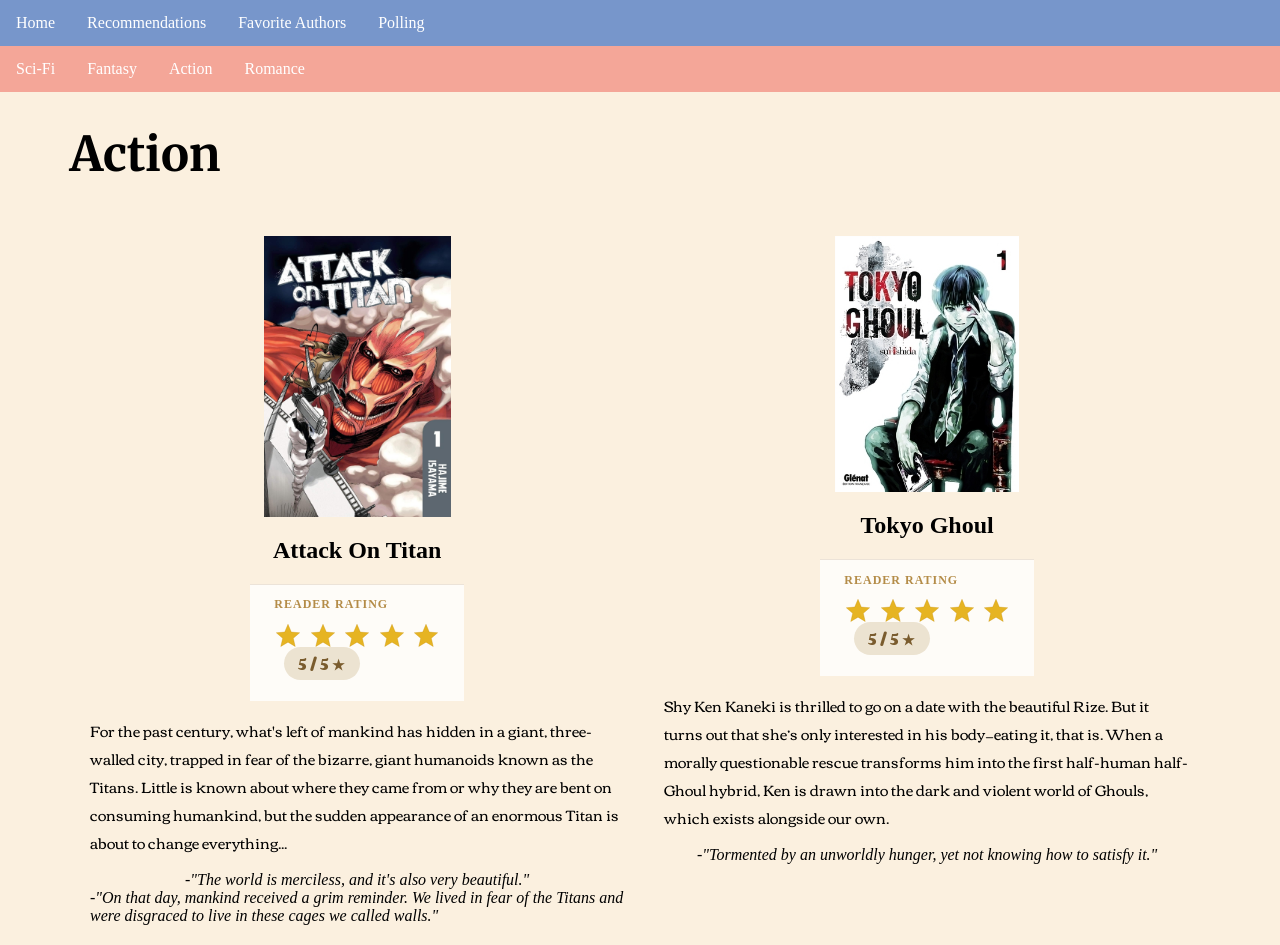
<file: action.html>
<!DOCTYPE html>
<html lang="en">
	<head>
		<meta charset="UTF-8">
		<meta name="viewport" content="width=device-width, initial-scale=1.0">
		<title>Title</title>
		<link rel="preconnect" href="https://fonts.googleapis.com">
		<link rel="preconnect" href="https://fonts.gstatic.com" crossorigin>
		<link href="https://fonts.googleapis.com/css2?family=Corben:wght@400;700&family=Merriweather:ital,opsz,wght@0,18..144,300..900;1,18..144,300..900&display=swap" rel="stylesheet">

		<link rel="stylesheet" href="styles.css">
		<link rel="stylesheet" href="layout.css">
	</head>
	<body>
		<header>
			<nav class="horizontal">
				<ul>
					<li><a href="index.html">Home</a></li>
					<li><a href="recommendations.html">Recommendations</a></li>
					<li><a href="favoriteAuthors.html">Favorite Authors</a></li>
					<li><a href="polling.html">Polling</a></li>
				</ul>
			</nav>
			<nav class="genres">
				<ul>
					<li><a href="scifi.html">Sci-Fi</a></li>
					<li><a href="fantasy.html">Fantasy</a></li>
					<li><a href="action.html">Action</a></li>
					<li><a href="romance.html">Romance</a></li>
				</ul>
			</nav>
		</header>
		<h1>Action</h1>
		<div class="content">
			<div class="description">
				<img src="aot.jpg">
				<h2>Attack On Titan</h2>
				<div class="rating-section">
					<div class="rating-label">READER RATING</div>
					<div class="stars-display" data-rating="5"></div>
            	</div>
				<p>For the past century, what's left of mankind has hidden in a giant, three-walled city, trapped in fear of the bizarre, giant humanoids known as the Titans. Little is known about where they came from or why they are bent on consuming humankind, but the sudden appearance of an enormous Titan is about to change everything...</p>
				<i>-"The world is merciless, and it's also very beautiful."</i>
				<i>-"On that day, mankind received a grim reminder. We lived in fear of the Titans and were disgraced to live in these cages we called walls."</i>
			</div>
			<div class="description">
				<img src="tokyo_ghoul.jpg">
				<h2>Tokyo Ghoul</h2>
				<div class="rating-section">
					<div class="rating-label">READER RATING</div>
					<div class="stars-display" data-rating="5"></div>
            	</div>
				<p>Shy Ken Kaneki is thrilled to go on a date with the beautiful Rize. But it turns out that she’s only interested in his body—eating it, that is. When a morally questionable rescue transforms him into the first half-human half-Ghoul hybrid, Ken is drawn into the dark and violent world of Ghouls, which exists alongside our own.</p>
				<i>-"Tormented by an unworldly hunger, yet not knowing how to satisfy it."</i>
			</div>
		</div>
	</body>
</html>

<script src="stars_script.js"></script>
</file>
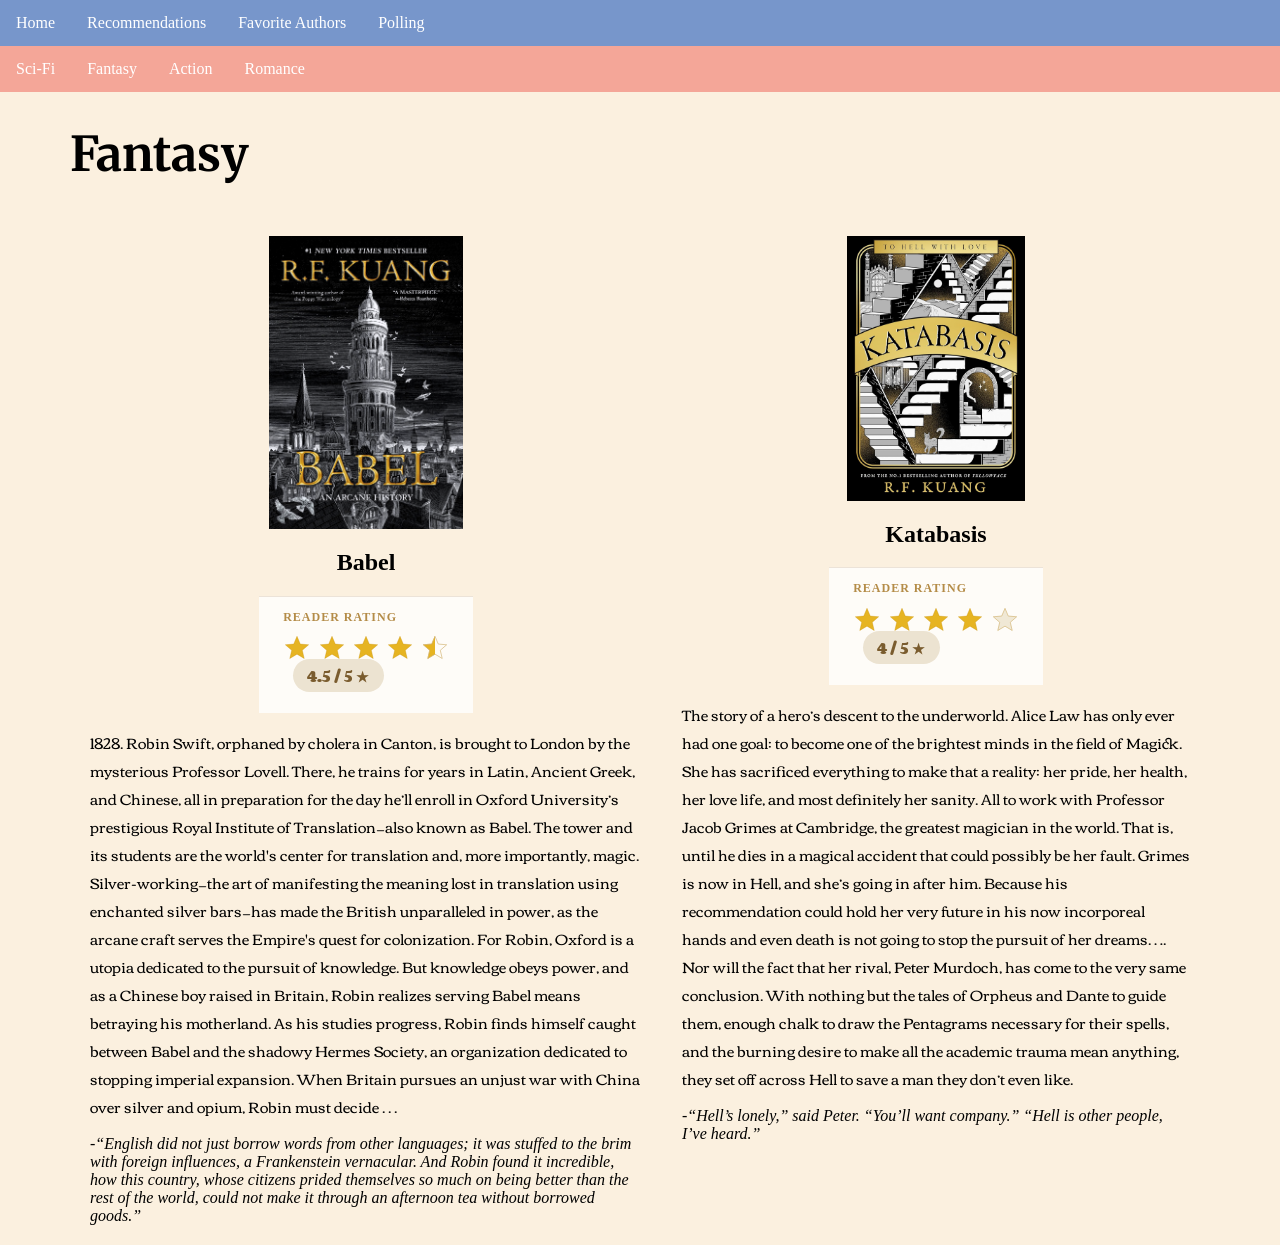
<file: fantasy.html>
<!DOCTYPE html>
<html lang="en">
	<head>
		<meta charset="UTF-8">
		<meta name="viewport" content="width=device-width, initial-scale=1.0">
		<title>Title</title>
		<link rel="preconnect" href="https://fonts.googleapis.com">
		<link rel="preconnect" href="https://fonts.gstatic.com" crossorigin>
		<link href="https://fonts.googleapis.com/css2?family=Corben:wght@400;700&family=Merriweather:ital,opsz,wght@0,18..144,300..900;1,18..144,300..900&display=swap" rel="stylesheet">

		<link rel="stylesheet" href="styles.css">
		<link rel="stylesheet" href="layout.css">
	</head>
	<body>
		<header>
			<nav class="horizontal">
				<ul>
					<li><a href="index.html">Home</a></li>
					<li><a href="recommendations.html">Recommendations</a></li>
					<li><a href="favoriteAuthors.html">Favorite Authors</a></li>
					<li><a href="polling.html">Polling</a></li>
				</ul>
			</nav>
			<nav class="genres">
				<ul>
					<li><a href="scifi.html">Sci-Fi</a></li>
					<li><a href="fantasy.html">Fantasy</a></li>
					<li><a href="action.html">Action</a></li>
					<li><a href="romance.html">Romance</a></li>
				</ul>
			</nav>
		</header>
		<h1>Fantasy</h1>

		<div class="content">
			<div class="description">
				<img src="babel.jpg">
				<h2>Babel</h2>
				<div class="rating-section">
					<div class="rating-label">READER RATING</div>
					<div class="stars-display" data-rating="4.5"></div>
            	</div>
				<p>1828. Robin Swift, orphaned by cholera in Canton, is brought to London by the mysterious Professor Lovell. There, he trains for years in Latin, Ancient Greek, and Chinese, all in preparation for the day he’ll enroll in Oxford University’s prestigious Royal Institute of Translation—also known as Babel. The tower and its students are the world's center for translation and, more importantly, magic. Silver-working—the art of manifesting the meaning lost in translation using enchanted silver bars—has made the British unparalleled in power, as the arcane craft serves the Empire's quest for colonization. For Robin, Oxford is a utopia dedicated to the pursuit of knowledge. But knowledge obeys power, and as a Chinese boy raised in Britain, Robin realizes serving Babel means betraying his motherland. As his studies progress, Robin finds himself caught between Babel and the shadowy Hermes Society, an organization dedicated to stopping imperial expansion. When Britain pursues an unjust war with China over silver and opium, Robin must decide . . .</p>
				<i>-“English did not just borrow words from other languages; it was stuffed to the brim with foreign influences, a Frankenstein vernacular. And Robin found it incredible, how this country, whose citizens prided themselves so much on being better than the rest of the world, could not make it through an afternoon tea without borrowed goods.”</i>
			</div>

			<div class="description">
				<img src="katabasis.jpg">
				<h2>Katabasis</h2>
				<div class="rating-section">
					<div class="rating-label">READER RATING</div>
					<div class="stars-display" data-rating="4"></div>
            	</div>
				<p>The story of a hero’s descent to the underworld. Alice Law has only ever had one goal: to become one of the brightest minds in the field of Magick. She has sacrificed everything to make that a reality: her pride, her health, her love life, and most definitely her sanity. All to work with Professor Jacob Grimes at Cambridge, the greatest magician in the world. That is, until he dies in a magical accident that could possibly be her fault. Grimes is now in Hell, and she’s going in after him. Because his recommendation could hold her very future in his now incorporeal hands and even death is not going to stop the pursuit of her dreams…. Nor will the fact that her rival, Peter Murdoch, has come to the very same conclusion. With nothing but the tales of Orpheus and Dante to guide them, enough chalk to draw the Pentagrams necessary for their spells, and the burning desire to make all the academic trauma mean anything, they set off across Hell to save a man they don’t even like.</p>
				<i>-“Hell’s lonely,” said Peter. “You’ll want company.” “Hell is other people, I’ve heard.”</i>
			</div>
		</div>
	</body>
</html>

<script src="stars_script.js"></script>
</file>
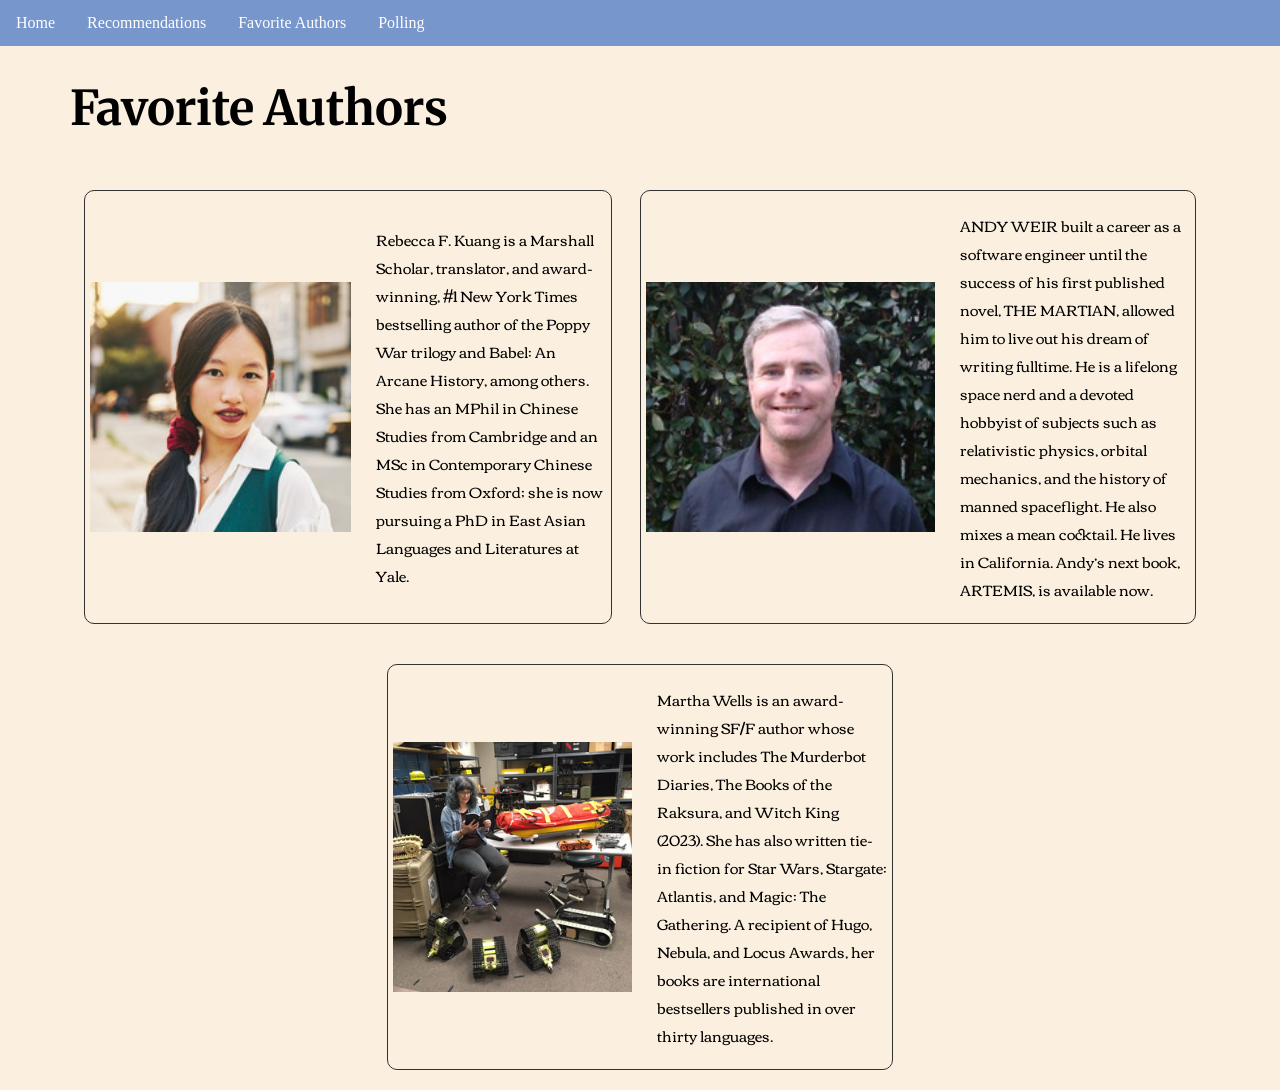
<file: favoriteAuthors.html>
<!DOCTYPE html>
<html lang="en">
	<head>
		<meta charset="UTF-8">
		<meta name="viewport" content="width=device-width, initial-scale=1.0">
		<title>Title</title>
		<link rel="preconnect" href="https://fonts.googleapis.com">
		<link rel="preconnect" href="https://fonts.gstatic.com" crossorigin>
		<link href="https://fonts.googleapis.com/css2?family=Corben:wght@400;700&family=Merriweather:ital,opsz,wght@0,18..144,300..900;1,18..144,300..900&display=swap" rel="stylesheet">

		<link rel="stylesheet" href="styles.css">
		<link rel="stylesheet" href="layout.css">
	</head>
	<body>
		<header>
			<nav class="horizontal">
				<ul>
					<li><a href="index.html">Home</a></li>
					<li><a href="recommendations.html">Recommendations</a></li>
					<li><a href="favoriteAuthors.html">Favorite Authors</a></li>
					<li><a href="polling.html">Polling</a></li>
				</ul>
			</nav>
		</header>
		<h1>Favorite Authors</h1>

		<div id="authors-page">
			<div class="content">
				<div class="description">
					<img src="rf_kuang.jpg">
					<p>Rebecca F. Kuang is a Marshall Scholar, translator, and award-winning, #1 New York Times bestselling author of the Poppy War trilogy and Babel: An Arcane History, among others. She has an MPhil in Chinese Studies from Cambridge and an MSc in Contemporary Chinese Studies from Oxford; she is now pursuing a PhD in East Asian Languages and Literatures at Yale.</p>
				</div>
				<div class="description">
					<img src="andy_Weir.jpg">
					<p>ANDY WEIR built a career as a software engineer until the success of his first published novel, THE MARTIAN, allowed him to live out his dream of writing fulltime. He is a lifelong space nerd and a devoted hobbyist of subjects such as relativistic physics, orbital mechanics, and the history of manned spaceflight. He also mixes a mean cocktail. He lives in California. Andy’s next book, ARTEMIS, is available now.</p>
				</div>
				<div class="description">
					<img src="MarthaWells.jpg">
					<p>Martha Wells is an award-winning SF/F author whose work includes The Murderbot Diaries, The Books of the Raksura, and Witch King (2023). She has also written tie-in fiction for Star Wars, Stargate: Atlantis, and Magic: The Gathering. A recipient of Hugo, Nebula, and Locus Awards, her books are international bestsellers published in over thirty languages.</p>
			</div>
		</div>
	</body>
</html>
</file>
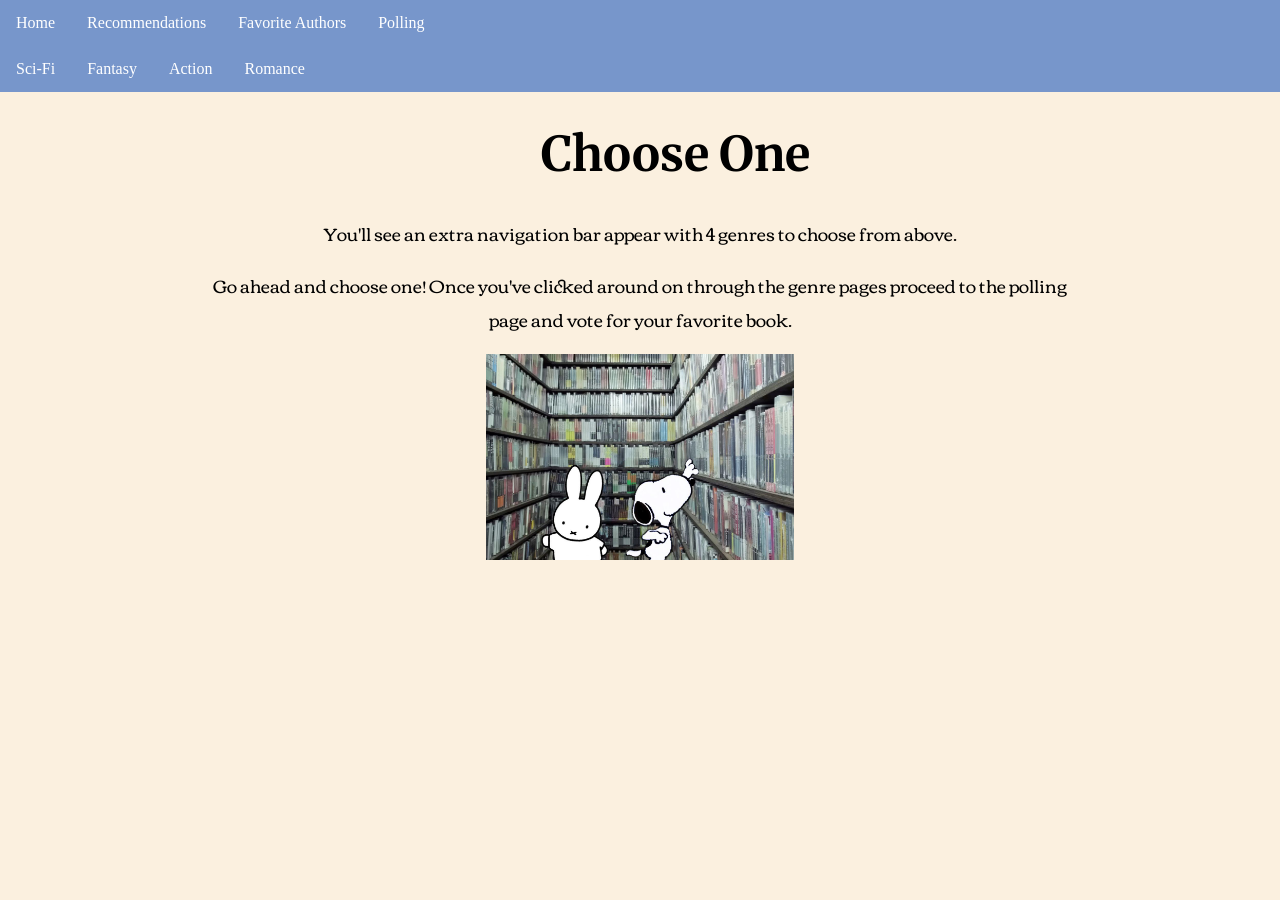
<file: recommendations.html>
<!DOCTYPE html>
<html lang="en">
	<head>
		<meta charset="UTF-8">
		<meta name="viewport" content="width=device-width, initial-scale=1.0">
		<title>Title</title>
		<link rel="preconnect" href="https://fonts.googleapis.com">
		<link rel="preconnect" href="https://fonts.gstatic.com" crossorigin>
		<link href="https://fonts.googleapis.com/css2?family=Corben:wght@400;700&family=Merriweather:ital,opsz,wght@0,18..144,300..900;1,18..144,300..900&display=swap" rel="stylesheet">

		<link rel="stylesheet" href="styles.css">
		<link rel="stylesheet" href="layout.css">
	</head>
	<body>
		<header>
			<nav class="horizontal">
				<ul>
					<li><a href="index.html">Home</a></li>
					<li><a href="recommendations.html">Recommendations</a></li>
					<li><a href="favoriteAuthors.html">Favorite Authors</a></li>
					<li><a href="polling.html">Polling</a></li>
				</ul>
			</nav>
		</header>
		<nav class="horizontal">
			<ul>
				<li><a href="scifi.html">Sci-Fi</a></li>
				<li><a href="fantasy.html">Fantasy</a></li>
				<li><a href="action.html">Action</a></li>
				<li><a href="romance.html">Romance</a></li>
			</ul>
		</nav>

		<div class="home">
			<h1>Choose One</h1>
			<p>You'll see an extra navigation bar appear with 4 genres to choose from above.</p>
			<p>Go ahead and choose one! Once you've clicked around on through the genre pages proceed to the polling page and vote for your favorite book.</p>
			<img src="snoopy_choosing.jpg" alt="Snoopy choosing a book">
		</div>
	</body>
</html>
</file>
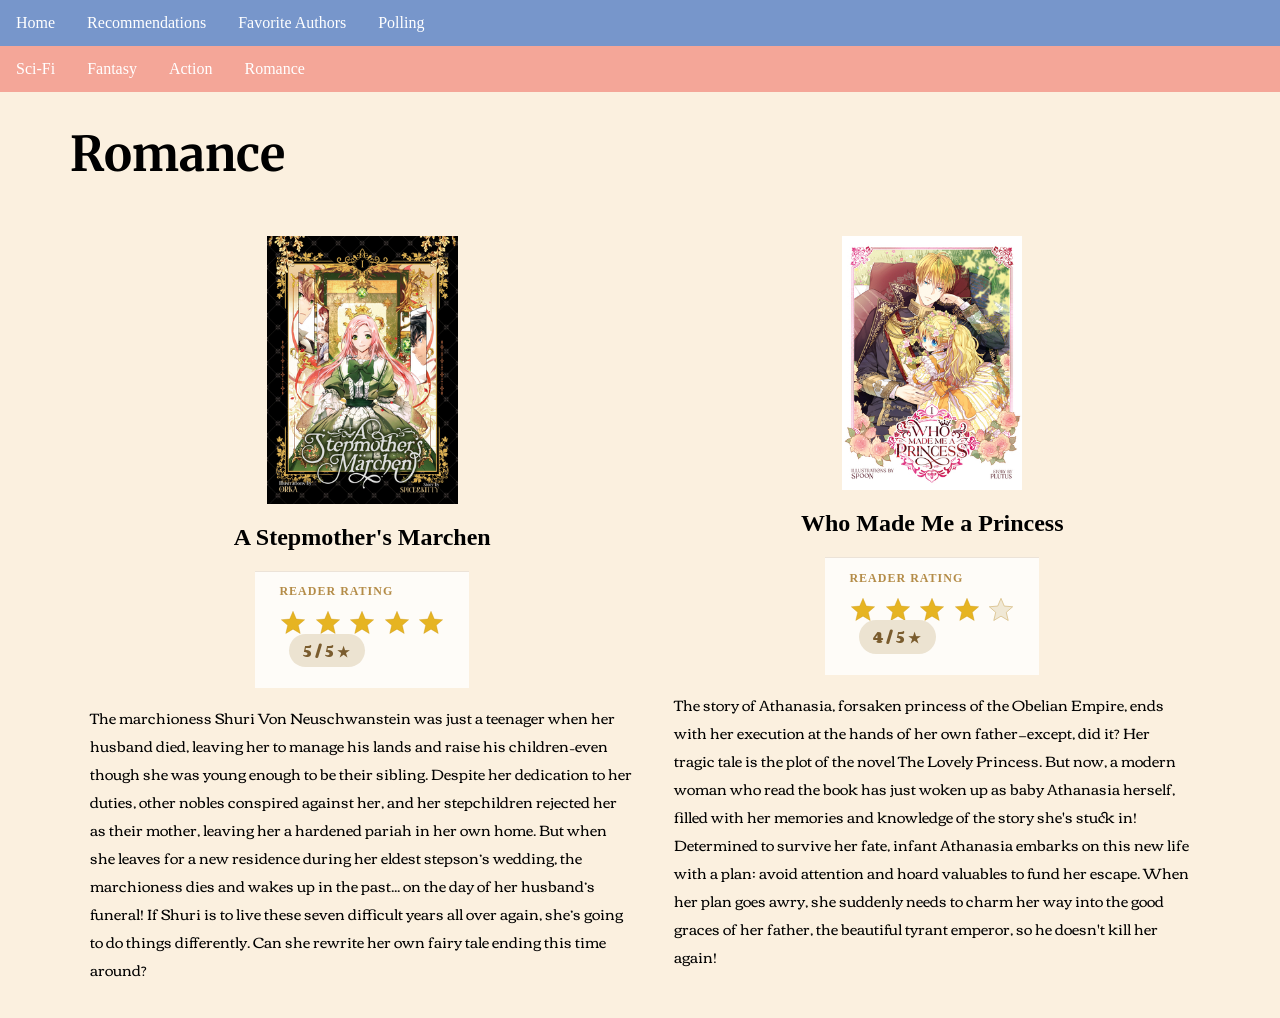
<file: romance.html>
<!DOCTYPE html>
<html lang="en">
	<head>
		<meta charset="UTF-8">
		<meta name="viewport" content="width=device-width, initial-scale=1.0">
		<title>Title</title>
		<link rel="preconnect" href="https://fonts.googleapis.com">
		<link rel="preconnect" href="https://fonts.gstatic.com" crossorigin>
		<link href="https://fonts.googleapis.com/css2?family=Corben:wght@400;700&family=Merriweather:ital,opsz,wght@0,18..144,300..900;1,18..144,300..900&display=swap" rel="stylesheet">

		<link rel="stylesheet" href="styles.css">
		<link rel="stylesheet" href="layout.css">
	</head>
	<body>
		<header>
			<nav class="horizontal">
				<ul>
					<li><a href="index.html">Home</a></li>
					<li><a href="recommendations.html">Recommendations</a></li>
					<li><a href="favoriteAuthors.html">Favorite Authors</a></li>
					<li><a href="polling.html">Polling</a></li>
				</ul>
			</nav>
			<nav class="genres">
				<ul>
					<li><a href="scifi.html">Sci-Fi</a></li>
					<li><a href="fantasy.html">Fantasy</a></li>
					<li><a href="action.html">Action</a></li>
					<li><a href="romance.html">Romance</a></li>
				</ul>
			</nav>
		</header>
		<h1>Romance</h1>

		<div class="content">
			<div class="description">
				<img src="stepmother_marchen.jpg">
				<h2>A Stepmother's Marchen</h2>
				<div class="rating-section">
					<div class="rating-label">READER RATING</div>
					<div class="stars-display" data-rating="5"></div>
            	</div>
				<p>The marchioness Shuri Von Neuschwanstein was just a teenager when her husband died, leaving her to manage his lands and raise his children–even though she was young enough to be their sibling. Despite her dedication to her duties, other nobles conspired against her, and her stepchildren rejected her as their mother, leaving her a hardened pariah in her own home. But when she leaves for a new residence during her eldest stepson’s wedding, the marchioness dies and wakes up in the past... on the day of her husband’s funeral! If Shuri is to live these seven difficult years all over again, she’s going to do things differently. Can she rewrite her own fairy tale ending this time around?</p>				
			</div>
			<div class="description">
				<img src="wmmap.jpg">
				<h2>Who Made Me a Princess</h2>
				<div class="rating-section">
					<div class="rating-label">READER RATING</div>
					<div class="stars-display" data-rating="4"></div>
            	</div>
				<p>The story of Athanasia, forsaken princess of the Obelian Empire, ends with her execution at the hands of her own father—except, did it? Her tragic tale is the plot of the novel The Lovely Princess. But now, a modern woman who read the book has just woken up as baby Athanasia herself, filled with her memories and knowledge of the story she's stuck in! Determined to survive her fate, infant Athanasia embarks on this new life with a plan: avoid attention and hoard valuables to fund her escape. When her plan goes awry, she suddenly needs to charm her way into the good graces of her father, the beautiful tyrant emperor, so he doesn't kill her again!</p>
			</div>
		</div>
	</body>
</html>

<script src="stars_script.js"></script>
</file>
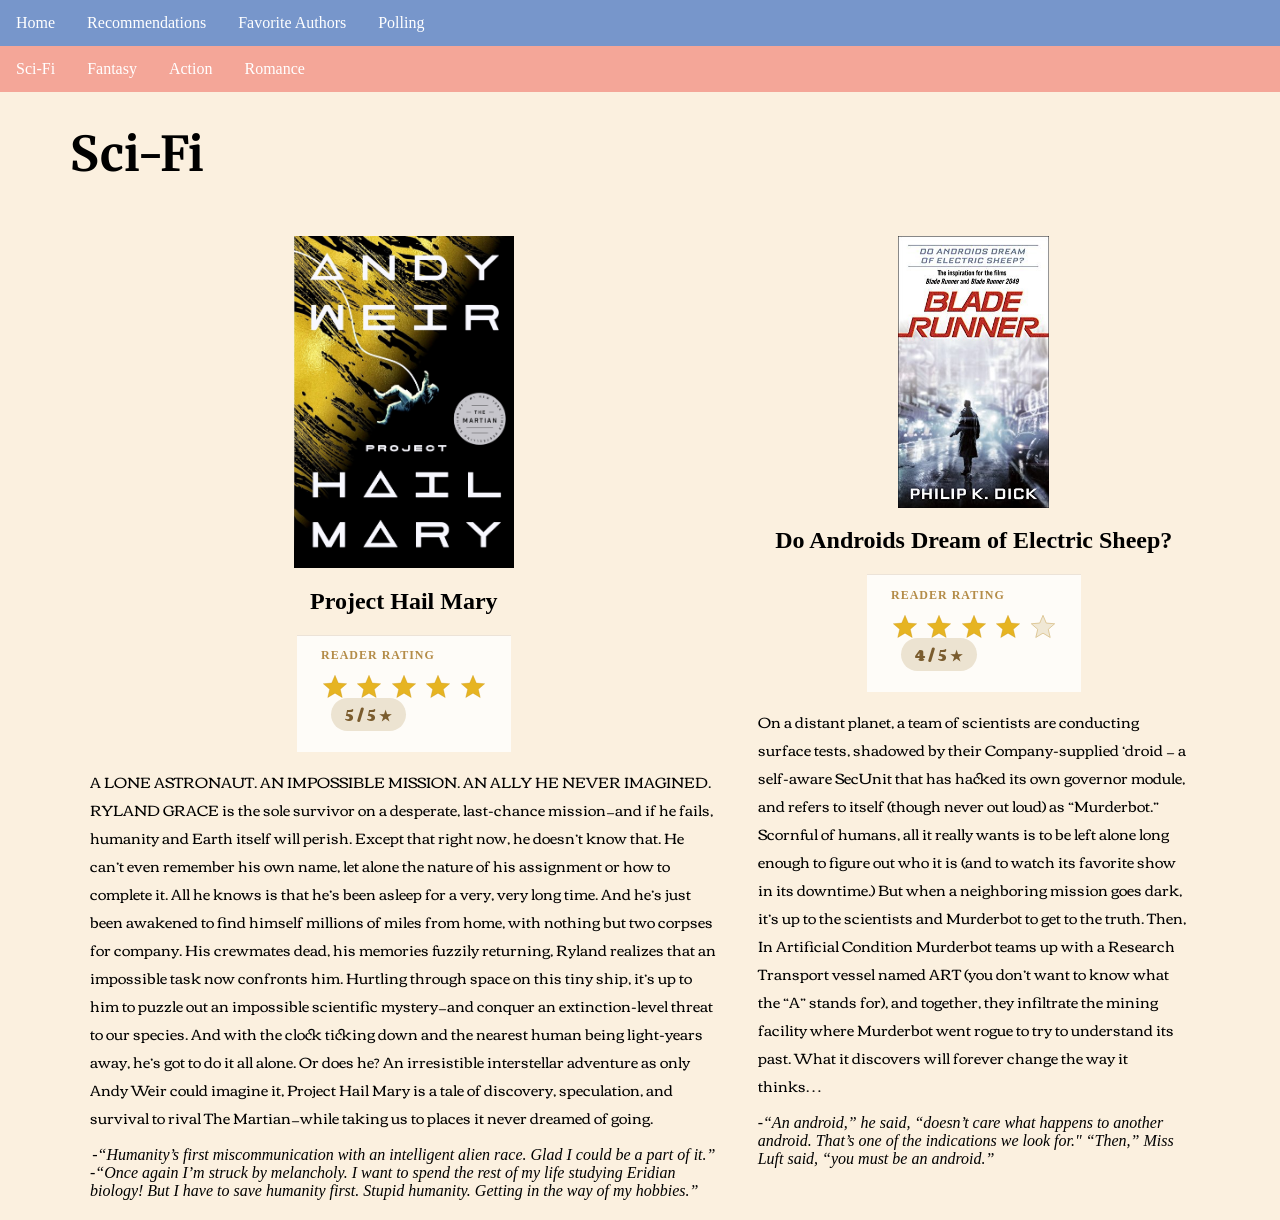
<file: scifi.html>
<!DOCTYPE html>
<html lang="en">
	<head>
		<meta charset="UTF-8">
		<meta name="viewport" content="width=device-width, initial-scale=1.0">
		<title>Title</title>
		<link rel="preconnect" href="https://fonts.googleapis.com">
		<link rel="preconnect" href="https://fonts.gstatic.com" crossorigin>
		<link href="https://fonts.googleapis.com/css2?family=Corben:wght@400;700&family=Merriweather:ital,opsz,wght@0,18..144,300..900;1,18..144,300..900&display=swap" rel="stylesheet">

		<link rel="stylesheet" href="styles.css">
		<link rel="stylesheet" href="layout.css">
	</head>
	<body>
		<header>
			<nav class="horizontal">
				<ul>
					<li><a href="index.html">Home</a></li>
					<li><a href="recommendations.html">Recommendations</a></li>
					<li><a href="favoriteAuthors.html">Favorite Authors</a></li>
					<li><a href="polling.html">Polling</a></li>
				</ul>
			</nav>
			<nav class="genres">
				<ul>
					<li><a href="scifi.html">Sci-Fi</a></li>
					<li><a href="fantasy.html">Fantasy</a></li>
					<li><a href="action.html">Action</a></li>
					<li><a href="romance.html">Romance</a></li>
				</ul>
			</nav>
		</header>
		<h1>Sci-Fi</h1>
		<div class="content">
			<div class="description">
				<img src="prjt_hail_mary.jpg">
				<h2>Project Hail Mary</h2>
				<div class="rating-section">
					<div class="rating-label">READER RATING</div>
					<div class="stars-display" data-rating="5"></div>
            	</div>
				<p>A LONE ASTRONAUT. AN IMPOSSIBLE MISSION. AN ALLY HE NEVER IMAGINED. RYLAND GRACE is the sole survivor on a desperate, last-chance mission—and if he fails, humanity and Earth itself will perish. Except that right now, he doesn’t know that. He can’t even remember his own name, let alone the nature of his assignment or how to complete it. All he knows is that he’s been asleep for a very, very long time. And he’s just been awakened to find himself millions of miles from home, with nothing but two corpses for company. His crewmates dead, his memories fuzzily returning, Ryland realizes that an impossible task now confronts him. Hurtling through space on this tiny ship, it’s up to him to puzzle out an impossible scientific mystery—and conquer an extinction-level threat to our species. And with the clock ticking down and the nearest human being light-years away, he’s got to do it all alone. Or does he?
					An irresistible interstellar adventure as only Andy Weir could imagine it, Project Hail Mary is a tale of discovery, speculation, and survival to rival The Martian—while taking us to places it never dreamed of going.</p>
				<i>-“Humanity’s first miscommunication with an intelligent alien race. Glad I could be a part of it.”</i>
				<i>-“Once again I’m struck by melancholy. I want to spend the rest of my life studying Eridian biology! But I have to save humanity first. Stupid humanity. Getting in the way of my hobbies.”</i>
			</div>
			<div class="description">
				<img src="andriods_dream.jpg">
				<h2>Do Androids Dream of Electric Sheep?</h2>
				<div class="rating-section">
					<div class="rating-label">READER RATING</div>
					<div class="stars-display" data-rating="4"></div>
            	</div>
				<p>On a distant planet, a team of scientists are conducting surface tests, shadowed by their Company-supplied ‘droid — a self-aware SecUnit that has hacked its own governor module, and refers to itself (though never out loud) as “Murderbot.” Scornful of humans, all it really wants is to be left alone long enough to figure out who it is (and to watch its favorite show in its downtime.) But when a neighboring mission goes dark, it’s up to the scientists and Murderbot to get to the truth. Then, In Artificial Condition Murderbot teams up with a Research Transport vessel named ART (you don’t want to know what the “A” stands for), and together, they infiltrate the mining facility where Murderbot went rogue to try to understand its past. What it discovers will forever change the way it thinks…</p>
				<i>-“An android,” he said, “doesn’t care what happens to another android. That’s one of the indications we look for." “Then,” Miss Luft said, “you must be an android.”</i>
			</div>
		</div>
	</body>
</html>

<script src="stars_script.js"></script>
</file>
<file: styles.css>
/* Reset default list styling for ALL navbars */
nav ul {
    list-style-type: none;
    margin: 0;
    padding: 0;
    overflow: hidden;
}

/* Make list items horizontal */
nav ul li {
    float: left;
}

/* Style all nav links */
nav ul li a {
    display: block;
    color: white;
    text-align: center;
    padding: 14px 16px;
    text-decoration: none;
}

/* Horizontal (Top) Navbar   */

nav.horizontal ul {
    background-color: #7796CB;
}

nav.horizontal ul li a:hover {
    background-color: #516fa3;
}


/* Genres Navbar             */

nav.genres ul {
    background-color: #F4A698;
}

nav.genres ul li a:hover {
    background-color: #E04F4F;
}

body{
    background-color:rgb(251, 240, 223) ;
}

h1 {
    font-family: "Merriweather";
    font-size: 3em;
}

p {
    font-family: "Corben";
    font-size: 15px;
}

#polling-container{
    background-color: #F5F1E8;
}

#polling-container .book-option{
    cursor: pointer;
}

#polling-container button{
    background-color: brown;
    color: white;
    cursor: pointer;
}

/* ---- STAR RATING DISPLAY (gold filled stars) ---- */
.rating-section {
    padding: 0.8rem 1.5rem 1.5rem;
    border-top: 1px solid #ece3d8;
    background: #fefcf8;
}

.rating-label {
    font-size: 0.75rem;
    font-weight: 600;
    text-transform: uppercase;
    letter-spacing: 1px;
    color: #b48c48;
    margin-bottom: 0.6rem;
}

.stars-display {
    display: flex;
    align-items: center;
    gap: 0.4rem;
    flex-wrap: wrap;
}

.star-graphic {
    width: 28px;
    height: 28px;
    display: inline-block;
    background-size: contain;
    background-repeat: no-repeat;
    background-position: center;
}

/* Full gold star */
.star-full {
    background-image: url("data:image/svg+xml,%3Csvg xmlns='http://www.w3.org/2000/svg' viewBox='0 0 24 24' fill='%23e6b422' stroke='%23c9920e' stroke-width='0.3'%3E%3Cpath d='M12 17.27L18.18 21l-1.64-7.03L22 9.24l-7.19-.61L12 2 9.19 8.63 2 9.24l5.46 4.73L5.82 21z'/%3E%3C/svg%3E");
}

/* Half gold star (for .5 ratings) */
.star-half {
    background-image: url("data:image/svg+xml,%3Csvg xmlns='http://www.w3.org/2000/svg' viewBox='0 0 24 24' fill='%23e6b422' stroke='%23c9920e' stroke-width='0.3'%3E%3Cdefs%3E%3CclipPath id='halfClip'%3E%3Crect x='0' y='0' width='12' height='24'/%3E%3C/clipPath%3E%3C/defs%3E%3Cpath d='M12 17.27L18.18 21l-1.64-7.03L22 9.24l-7.19-.61L12 2 9.19 8.63 2 9.24l5.46 4.73L5.82 21z' fill='%23e6b422' clip-path='url(%23halfClip)'/%3E%3Cpath d='M12 17.27L18.18 21l-1.64-7.03L22 9.24l-7.19-.61L12 2 9.19 8.63 2 9.24l5.46 4.73L5.82 21z' fill='none' stroke='%23d4b87a' stroke-width='0.6'/%3E%3C/svg%3E");
}

/* Empty star outline */
.star-empty {
    background-image: url("data:image/svg+xml,%3Csvg xmlns='http://www.w3.org/2000/svg' viewBox='0 0 24 24' fill='%23f0e8d5' stroke='%23d4b87a' stroke-width='0.6'%3E%3Cpath d='M12 17.27L18.18 21l-1.64-7.03L22 9.24l-7.19-.61L12 2 9.19 8.63 2 9.24l5.46 4.73L5.82 21z'/%3E%3C/svg%3E");
}

.rating-number {
    font-family: 'Corben', cursive;
    font-size: 0.9rem;
    background: #ece3d1;
    padding: 0.2rem 0.9rem;
    border-radius: 40px;
    margin-left: 0.6rem;
    font-weight: bold;
    color: #7a5c2e;
}
</file>
<file: layout.css>
.content{
    display: flex;
    justify-content: space-around;
    margin-left: 70px;
    margin-right: 70px;
}

.description{
    display: flex;
    flex-direction: column;
    align-items: center; 

    margin: 20px 20px;
}

#authors-page .content{
    display: flex;
    justify-content: space-around;
    flex-wrap: wrap;
}

#authors-page .description{
    display: flex;
    flex-direction: row;
    align-items: center; 
    gap: 25px;

    border: 1px solid #333;
    border-radius: 10px;
    padding: 5px;

    margin: 20px 0;
}

#authors-page .description p {
    width: 230px;
}

#authors-page .description img{
    height: 250px;
    width: auto;
}


h1 {
    margin-left: 70px;
}

img {
    width: 35%;
    height: auto; 
}

body{
    margin: 0;
}

.home{
    padding-left: 200px;
    padding-right: 200px;
    text-align: center;
}

.home p{
    font-size: 18px;
}

#results {
    display: block;
    margin: 0 auto;
    text-align: center;
    width: 600px;
}

#polling-container{
    text-align: center;
    border: 1px solid black;
    margin-top: 60px;
    padding-bottom: 15px;
    margin-left: 150px;
    margin-right: 150px;
}

#polling-container .book-option{
    margin-top: 20px;
    margin-left: 20px;
    text-align: left;
}

#polling-container button{
    margin-top: 30px;
}
</file>
